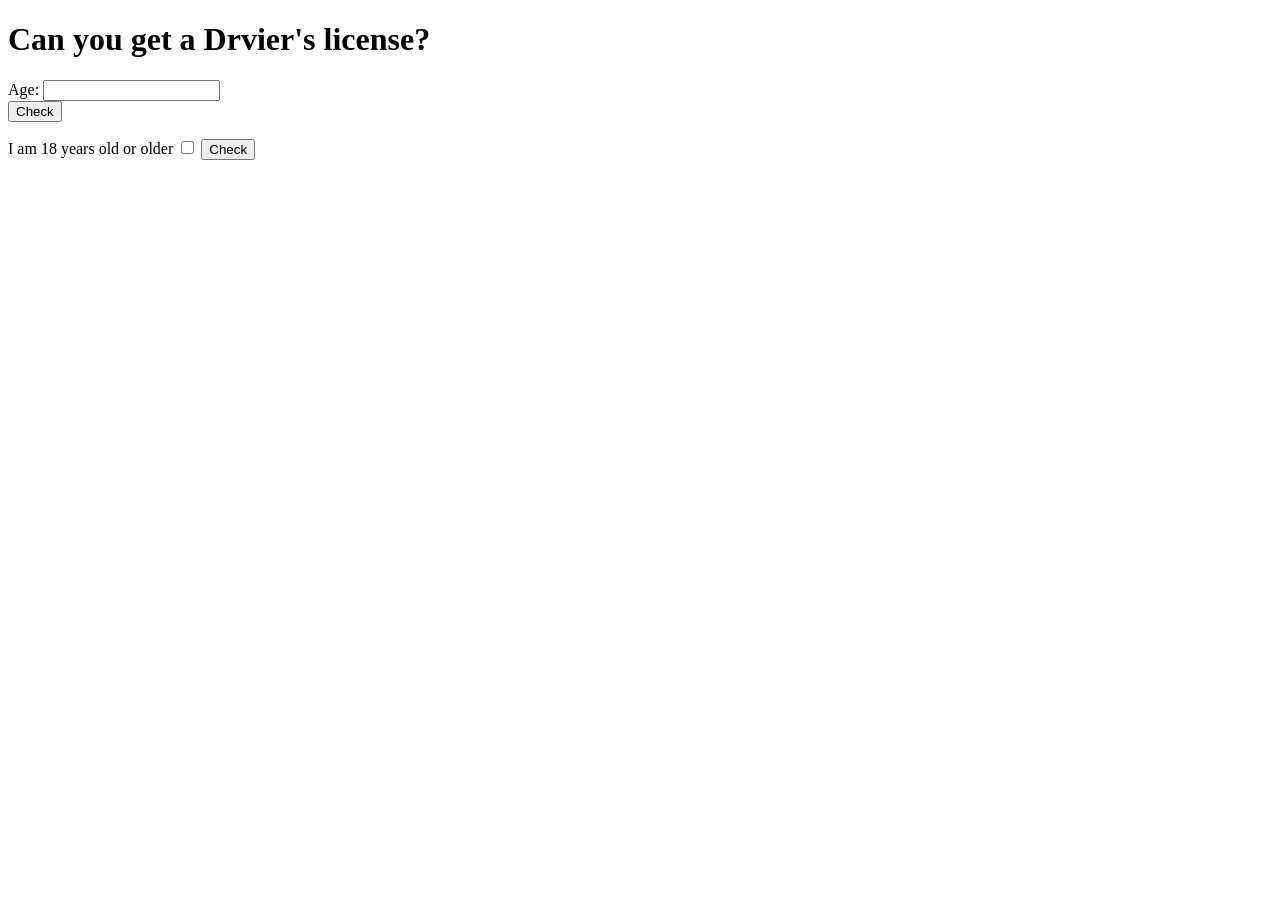
<file: Js-Intro/index.html>
<!doctype html>
<html lang="en">
  <head>
    <meta charset="UTF-8" />
    <meta name="viewport" content="width=device-width, initial-scale=1.0" />
    <title>Document</title>
  </head>
  <body>
    <h1>Can you get a Drvier's license?</h1>
    <section id="input-age-section">
      <form action="">
        <label for="age">Age:</label>
        <input name="age" type="number" />
      </form>
      <button id="input-age-button" type="submit">Check</button>
      <p id="input-age-result"></p>
    </section>
    <section id="checkBox-check-section">
        <label for="age">I am 18 years old or older</label>
        <input name="age" type="checkbox">
        <button id="checkBox-check-button" type="submit">Check</button>
        <p id="checkBox-check-age-result"></p>
    </section>
    <script src="./js/index.js"></script>
  </body>
</html>
</file>
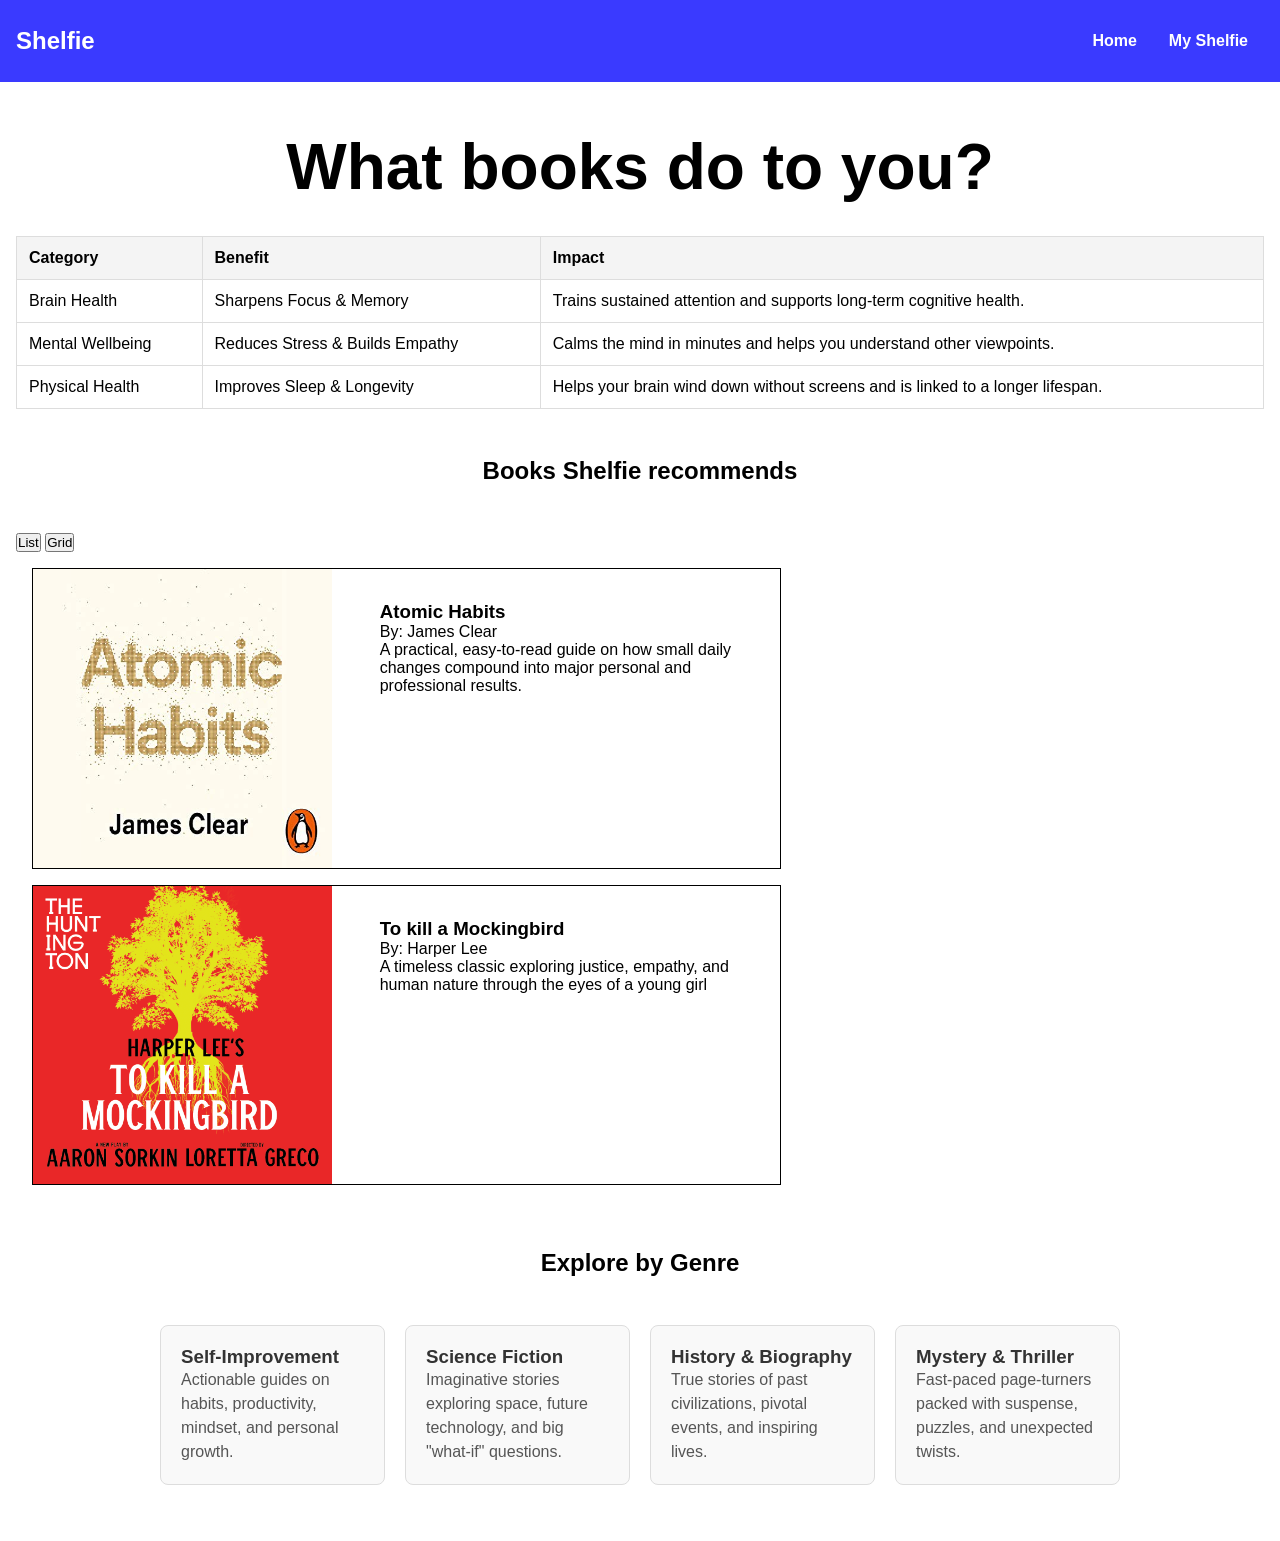
<file: Shelfie-HTML/index.html>
<!doctype html>
<html lang="en">

<head>
    <meta charset="UTF-8" />
    <meta name="viewport" content="width=device-width, initial-scale=1.0" />
    <title>Home</title>
    <link rel="stylesheet" href="./css/styles.css" />
</head>

<body>
    <header>
        <h2>Shelfie</h2>
        <nav id="main-nav">
            <a href="./index.html">Home</a>
            <a href="./html/book-list.html">My Shelfie</a>
        </nav>
    </header>
    <main>
        <h1 class="title">What books do to you?</h1>
        <section id="benefits-of-books">
            <div class="table-wrapper">
                <table>
                    <thead>
                        <tr>
                            <th>Category</th>
                            <th>Benefit</th>
                            <th>Impact</th>
                        </tr>
                    </thead>
                    <tbody>
                        <tr>
                            <td>Brain Health</td>
                            <td>Sharpens Focus &amp; Memory</td>
                            <td>
                                Trains sustained attention and supports long-term cognitive
                                health.
                            </td>
                        </tr>
                        <tr>
                            <td>Mental Wellbeing</td>
                            <td>Reduces Stress &amp; Builds Empathy</td>
                            <td>
                                Calms the mind in minutes and helps you understand other
                                viewpoints.
                            </td>
                        </tr>
                        <tr>
                            <td>Physical Health</td>
                            <td>Improves Sleep &amp; Longevity</td>
                            <td>
                                Helps your brain wind down without screens and is linked to a
                                longer lifespan.
                            </td>
                        </tr>
                    </tbody>
                </table>
            </div>
        </section>
        <section id="recommended-books">
            <h2>Books Shelfie recommends</h2>
            <div class="view-toggle" role="group" aria-label="Recommended books view">
                <button id="list-view-button"  type="button" aria-pressed="true">List</button>
                <button id="grid-view-button" type="button" aria-pressed="false">Grid</button>
            </div>
            <div id="recommended-books-ctr">
                <ul>
                    <li>
                        <article class="book-row">
                            <img src="./images/atomic-habits.jpg" alt="Atomic Habits Cover" />
                            <div class="book-row-text">
                                <h3>Atomic Habits</h3>
                                <p>By: James Clear</p>
                                <p>
                                    A practical, easy-to-read guide on how small daily changes
                                    compound into major personal and professional results.
                                </p>
                            </div>
                        </article>
                    </li>
                    <li>
                        <article class="book-row">
                            <img src="./images/to-kill-a-mockingbird.jpg" alt="To kill a mockingbird Cover" />
                            <div class="book-row-text">
                                <h3>To kill a Mockingbird</h3>
                                <p>By: Harper Lee</p>
                                <p>
                                    A timeless classic exploring justice, empathy, and human nature through the eyes of a
                                    young girl
                                </p>
                            </div>
                        </article>
                    </li>
                </ul>
            </div>
            <section class="genre-section">
                <h2>Explore by Genre</h2>
                <div class="genre-grid">
                    <div class="genre-card">
                        <h3>Self-Improvement</h3>
                        <p>Actionable guides on habits, productivity, mindset, and personal growth.</p>
                    </div>
                    <div class="genre-card">
                        <h3>Science Fiction</h3>
                        <p>Imaginative stories exploring space, future technology, and big "what-if" questions.</p>
                    </div>
                    <div class="genre-card">
                        <h3>History &amp; Biography</h3>
                        <p>True stories of past civilizations, pivotal events, and inspiring lives.</p>
                    </div>
                    <div class="genre-card">
                        <h3>Mystery &amp; Thriller</h3>
                        <p>Fast-paced page-turners packed with suspense, puzzles, and unexpected twists.</p>
                    </div>
                </div>
            </section>
        </section>
    </main>
</body>
 <script src="./js/index.js"></script>
</html>
</file>
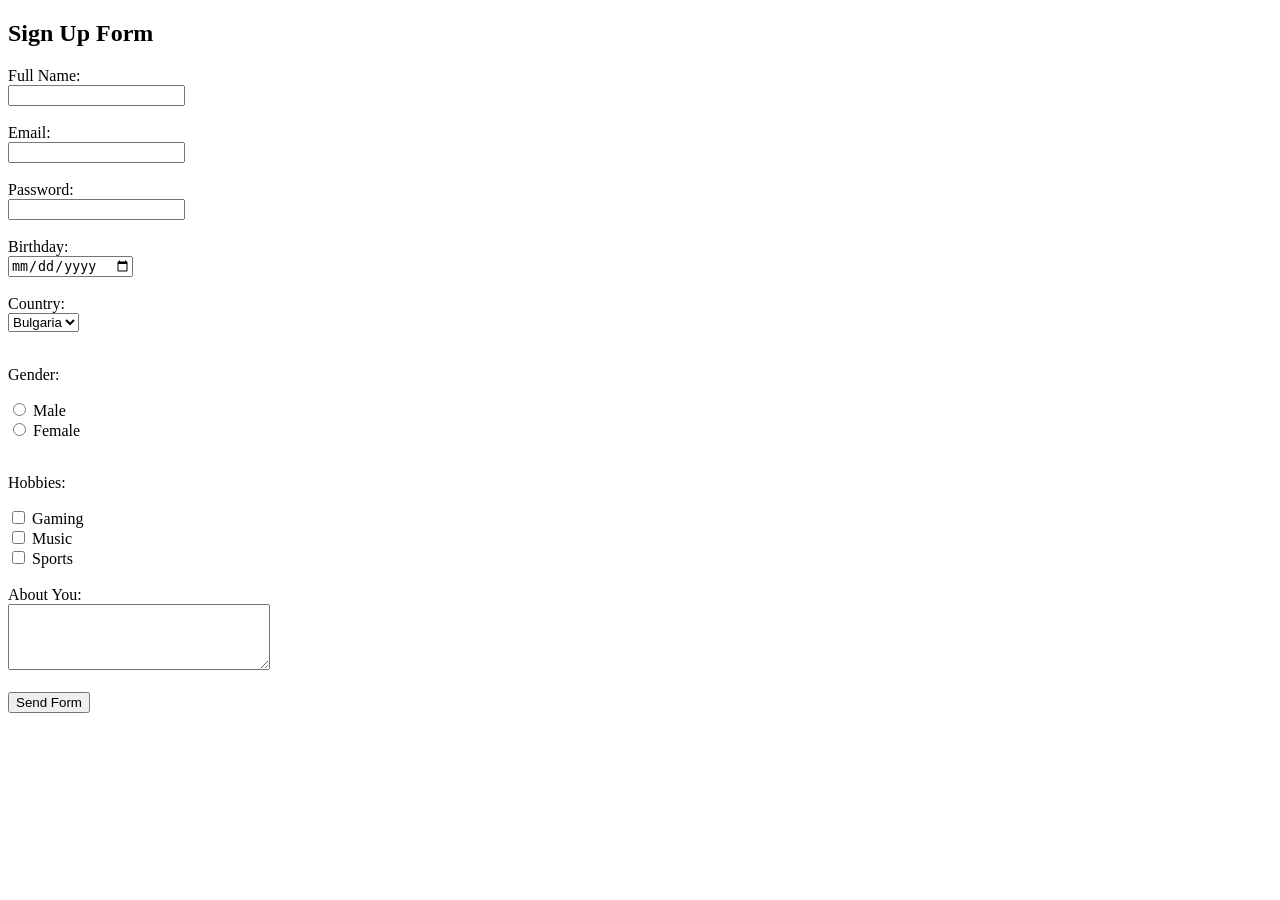
<file: Js-Intro/form.html>
<!doctype html>
<html lang="en">
  <head>
    <meta charset="UTF-8" />
    <meta name="viewport" content="width=device-width, initial-scale=1.0" />
    <title>Document</title>
  </head>
  <body>

  <h2>Sign Up Form</h2>

  <form>

    <!-- Text Box -->
    <label for="name">Full Name:</label><br>
    <input type="text" id="name" name="name" required><br><br>

    <!-- Email Box -->
    <label for="email">Email:</label><br>
    <input type="email" id="email" name="email" required><br><br>

    <!-- Password Box -->
    <label for="password">Password:</label><br>
    <input type="password" id="password" name="password" required><br><br>

    <!-- Date Picker -->
    <label for="birthday">Birthday:</label><br>
    <input type="date" id="birthday" name="birthday" required><br><br>

    <!-- Dropdown Menu -->
    <label for="country">Country:</label><br>
    <select id="country" name="country">
      <option value="bulgaria">Bulgaria</option>
      <option value="usa">USA</option>
      <option value="uk">UK</option>
      <option value="other">Other</option>
    </select><br><br>

    <!-- Radio Buttons -->
    <p>Gender:</p>
    <input type="radio" id="male" name="gender" value="male">
    <label for="male">Male</label><br>

    <input type="radio" id="female" name="gender" value="female">
    <label for="female">Female</label><br><br>

    <!-- Checkboxes -->
    <p>Hobbies:</p>
    <input type="checkbox" id="gaming" name="hobby" value="gaming">
    <label for="gaming">Gaming</label><br>

    <input type="checkbox" id="music" name="hobby" value="music">
    <label for="music">Music</label><br>

    <input type="checkbox" id="sports" name="hobby" value="sports">
    <label for="sports">Sports</label><br><br>

    <!-- Big Text Box -->
    <label for="about">About You:</label><br>
    <textarea id="about" name="about" rows="4" cols="30"></textarea><br><br>

    <!-- Submit Button -->
    <input type="submit" value="Send Form">

  </form>
</body>
<script src="./js/form.js"></script>
</html>
</file>
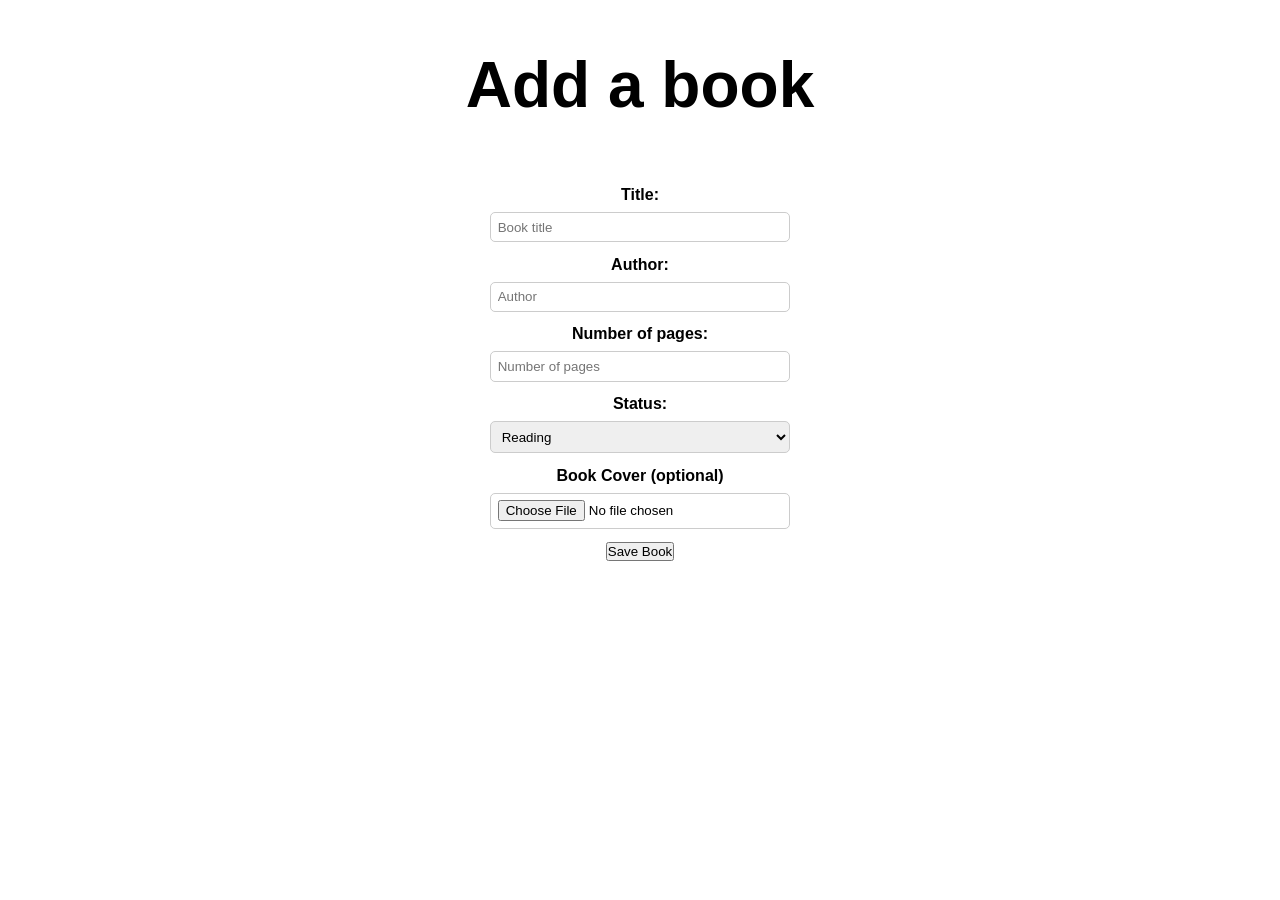
<file: Shelfie-HTML/html/add-book-form.html>
<!DOCTYPE html>
<html lang="en">
<head>
    <meta charset="UTF-8">
    <meta name="viewport" content="width=device-width, initial-scale=1.0">
    <title>Add a book</title>
    <link rel="stylesheet" href="../css/styles.css">
    <link rel="stylesheet" href="../css/add-book-form.css">
</head>
<body>
    <main>
        <h1 class="title">Add a book</h1>
        <form id="book-form">
            <label for="title">Title:</label>
            <input id="title" type="text" placeholder="Book title" required />

            <label for="author">Author:</label>
            <input id="author" type="text" placeholder="Author" required />

            <label for="pages">Number of pages:</label>
            <input id="pages" type="number" min="1" step="1" placeholder="Number of pages" required />

            <label for="status">Status:</label>
            <select id="status">
                <option value="Reading">Reading</option>
                <option value="To Read">Want to Read</option>
                <option value="Already Read">Already Read</option>
            </select>

            <label for="cover">Book Cover (optional)</label>
            <input id="cover" type="file" accept="image/*" />
            <img id="cover-preview" alt="Cover preview" />

            <button type="submit">Save Book</button>
        </form>
    </main>
    <script src="../js/add-book.js"></script>
</body>
</html>
</file>
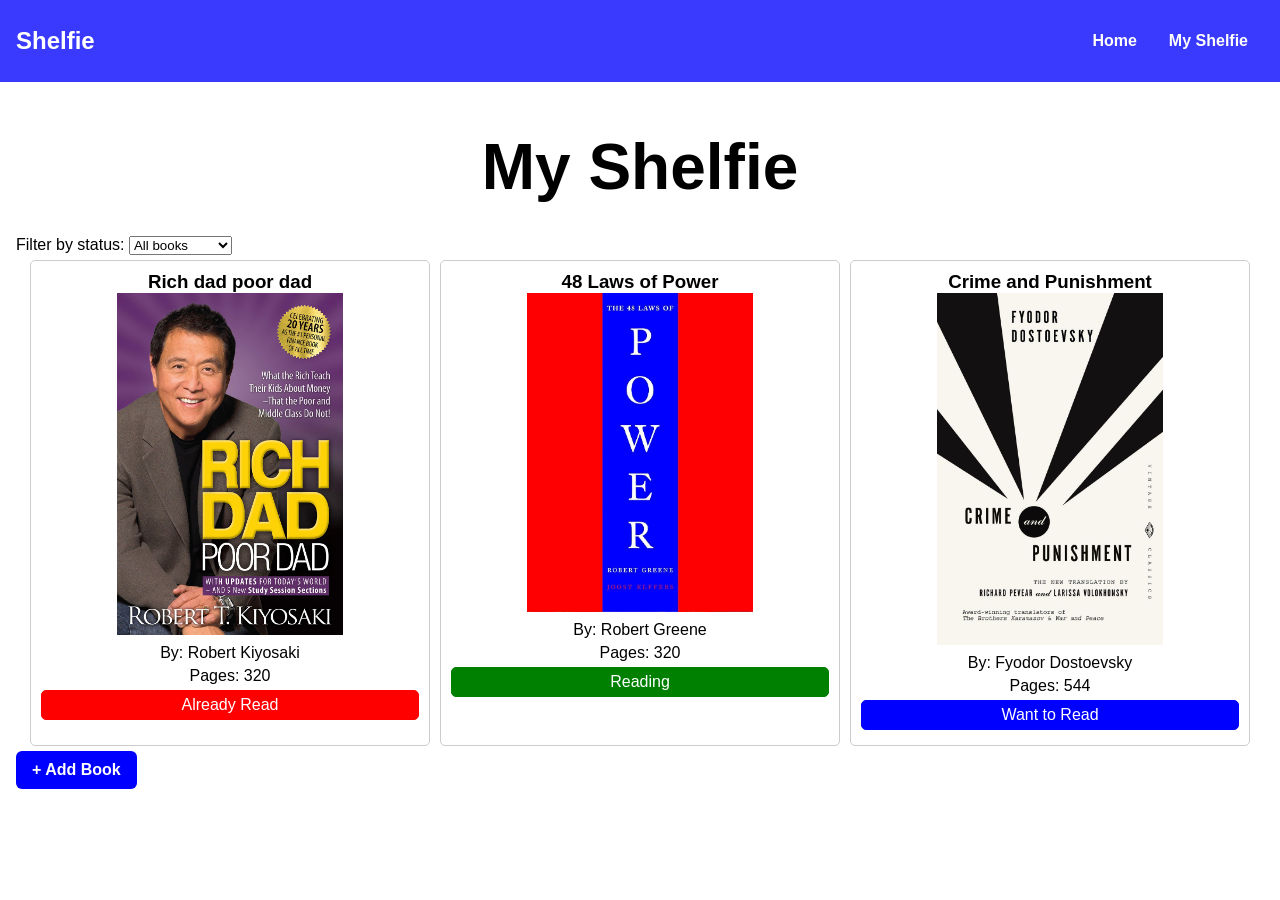
<file: Shelfie-HTML/html/book-list.html>
<!DOCTYPE html>
<html lang="en">
<head>
    <meta charset="UTF-8">
    <meta name="viewport" content="width=device-width, initial-scale=1.0">
    <title>Shelfie</title>
    <link rel="stylesheet" href="../css/styles.css">
</head>
<body>
    <header>
        <h2>Shelfie</h2>
        <nav id="main-nav">
            <a href="../index.html">Home</a>
            <a href="./book-list.html">My Shelfie</a>
        </nav>
    </header>
    <main>
        <h1 class="title">My Shelfie</h1>
        <section aria-labelledby="books-heading">
            <div class="status-filter">
                <label for="status-filter">Filter by status:</label>
                <select id="status-filter">
                    <option value="all">All books</option>
                    <option value="Reading">Reading</option>
                    <option value="To Read">Want to Read</option>
                    <option value="Already Read">Already Read</option>
                </select>
            </div>
            <div id="books-list">
                <article class="book-card" data-status="Already Read">
                    <div class="content">
                        <h3>Rich dad poor dad</h3>
                        <img src="../images/rich-dad-poor-dad.jpg" alt="Rich Dad Poor Dad">
                        <p>By: Robert Kiyosaki</p>
                        <p>Pages: 320</p>
                        <p class="already-read-status">Already Read</p>
                    </div>
                </article>
                <article class="book-card" data-status="Reading">
                    <div class="content">
                        <h3>48 Laws of Power</h3>
                        <img src="../images/48-laws-of-power.jpg" alt="48 Laws of Power">
                        <p>By: Robert Greene</p>
                        <p>Pages: 320</p>
                        <p class="reading-status">Reading</p>
                    </div>
                </article>
                <article class="book-card" data-status="To Read">
                    <div class="content">
                        <h3>Crime and Punishment</h3>
                        <img src="../images/crime-and-punishment.jpg" alt="Crime and Punishment">
                        <p>By: Fyodor Dostoevsky</p>
                        <p>Pages: 544</p>
                        <p class="want-to-read-status">Want to Read</p>
                    </div>
                </article>
            </div>
        </section>
        <a href="add-book-form.html" class="btn-primary">+ Add Book</a>
    </main>
    <script src="../js/book-list.js"></script>
</body>
</html>
</file>
<file: Shelfie-HTML/css/styles.css>
* {
  box-sizing: border-box;
  margin: 0;
  padding: 0;
}

body {
  font-family: Arial, sans-serif;
}

.title {
  padding: 0.5em;
  text-align: center;
  font-size: 4em;
}

main {
  padding: 1em;
}
header {
  background-color: rgb(58, 58, 255);
  display: flex;
  justify-content: space-between;
  padding: 1em;
}

header h2 {
  margin: 0;
  align-self: center;
}

#main-nav {
  display: flex;
  flex-wrap: wrap;
  justify-content: space-evenly;
  align-items: center;
  gap: 2em;
  padding: 1em;
}

header h2,
#main-nav a {
  color: white;
}

#main-nav a {
  text-decoration: none;
  font-weight: bold;
}

#books-list {
  display: flex;
  flex-wrap: wrap;
  justify-content: center;
}

.book-card {
  flex: 1 1 280px;
  max-width: 400px;
  border: 1px solid #ccc;
  border-radius: 5px;
  padding: 10px;
  margin: 5px;
}

.book-card p {
  margin: 5px 0;
}

.book-card .content {
  text-align: center;
}

.book-card .content img {
  width: 60%;
}

.buttons-container {
  display: flex;
  justify-content: space-evenly;
  margin-top: 10px;
}

.reading-status {
  background-color: green;
  color: white;
  border: 1px solid green;
  border-radius: 5px;
  padding: 5px 10px;
}

.want-to-read-status {
  background-color: blue;
  color: white;
  border: 1px solid blue;
  border-radius: 5px;
  padding: 5px 10px;
}

.to-read-status {
  background-color: blue;
  color: white;
  border: 1px solid blue;
  border-radius: 5px;
  padding: 5px 10px;
}

.already-read-status {
  background-color: red;
  color: white;
  border: 1px solid red;
  border-radius: 5px;
  padding: 5px 10px;
}

.btn-primary {
  display: inline-block;
  padding: 10px 16px;
  background-color: blue;
  color: white;
  text-decoration: none;
  border-radius: 6px;
  font-weight: 600;
}

.btn-primary:hover {
  background-color: #1d4ed8;
}

table {
  width: 100%;
  border-collapse: collapse;
  font-family: Arial, sans-serif;
}

.table-wrapper {
  overflow-x: auto;
}

th,
td {
  border: 1px solid #dddddd;
  text-align: left;
  padding: 12px;
}
th {
  background-color: #f4f4f4;
}

#recommended-books {
  margin-top: 2em;
}

h2 {
  margin: 2em 0;
  text-align: center;
}

#recommended-books-ctr {
  display: flex;
}

#recommended-books-ctr ul {
  list-style: none;
  width: 100%;
}

.book-row {
  margin: 1em;
  display: flex;
  border: 1px solid;
  gap: 1em;
  width: 60%;
  height: 30%;
  transition-duration: 0.4s;
}

.book-row:hover {
  transform: scale(1.03);
}

.book-row img {
  width: 40%;
}

.book-row-text {
  padding: 2em;
}

#recommended-books-ctr.grid-view ul {
  display: grid;
  grid-template-columns: repeat(auto-fit, minmax(220px, 1fr));
  gap: 1rem;
}

#recommended-books-ctr.grid-view .book-row {
  width: auto;
  height: auto;
  flex-direction: column;
}

#recommended-books-ctr.grid-view .book-row img {
  width: 100%;
  height: 240px;
  object-fit: cover;
}


.genre-section {
  max-width: 1000px;
  margin: 40px auto;
  padding: 0 20px;
}
.genre-grid {
  display: grid;
  grid-template-columns: repeat(auto-fit, minmax(220px, 1fr));
  gap: 20px;
}
.genre-card {
  border: 1px solid #dddddd;
  transition-duration: 0.4s;
  border-radius: 8px;
  padding: 20px;
  background-color: #f9f9f9;
}
.genre-card:hover {
  transform: scale(1.03);
}
.genre-card h3 {
  margin-top: 0;
  color: #333333;
}
.genre-card p {
  color: #555555;
  line-height: 1.5;
  margin-bottom: 0;
}

@media (max-width: 600px) {
  .title {
    font-size: 2.5em;
  }

  .book-row {
    flex-direction: column;
  }

  .book-row img {
    width: 100%;
  }
}
</file>
<file: Shelfie-HTML/css/add-book-form.css>
#book-form {
    display: flex;
    flex-direction: column;
    align-items: center;
    margin-top: 2em;
}

#book-form label {
    margin-bottom: 0.5em;
    font-weight: bold;
}

#book-form input {
    width: 300px;
    padding: 0.5em;
    margin-bottom: 1em;
    border: 1px solid #ccc;
    border-radius: 5px;
}

#book-form select {
    width: 300px;
    padding: 0.5em;
    margin-bottom: 1em;
    border: 1px solid #ccc;
    border-radius: 5px;
}

#cover-preview {
    display: none;
    max-width: 120px;
    margin-bottom: 1em;
}
</file>
